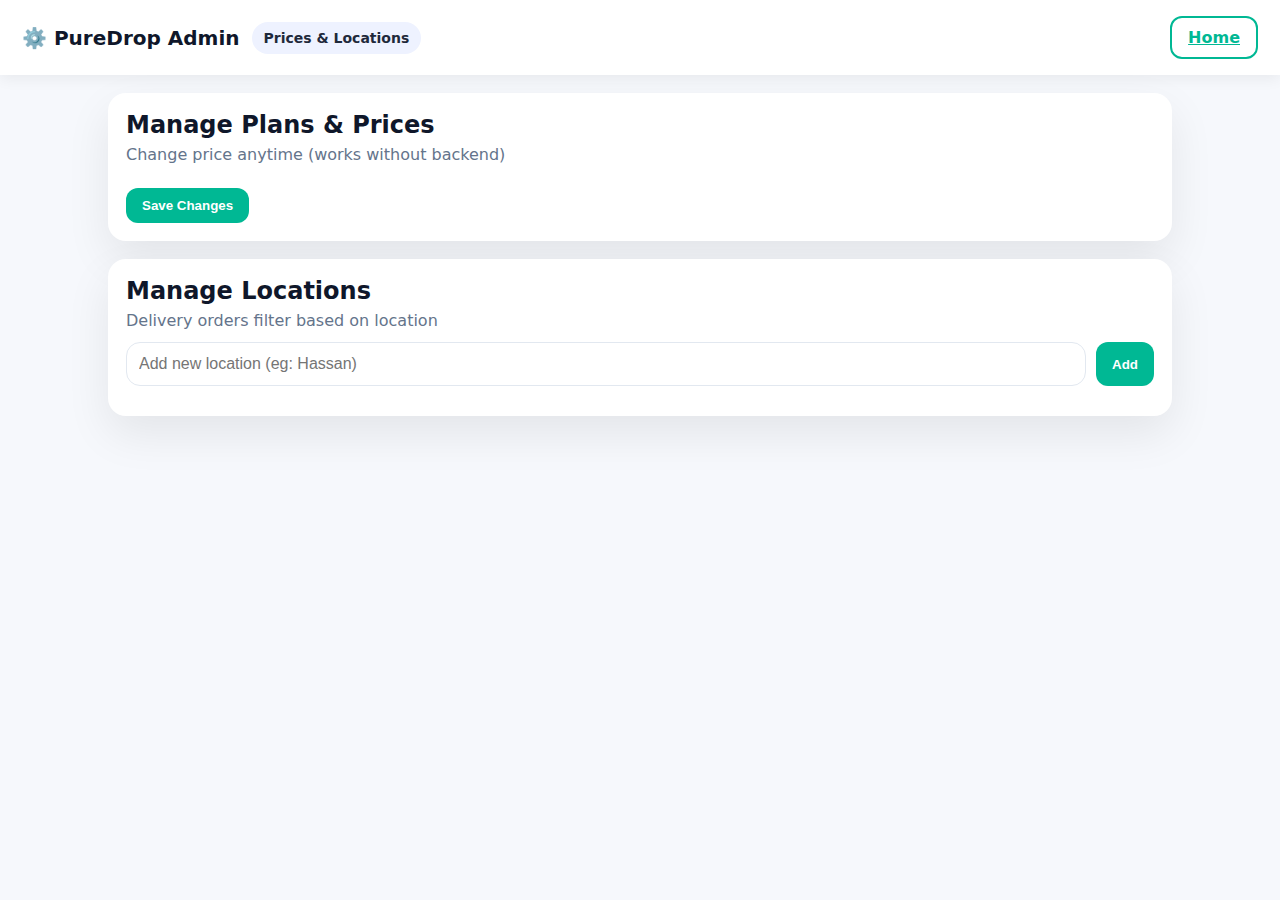
<file: admin.html>
<!DOCTYPE html>
<html lang="en">
<head>
  <meta charset="UTF-8"/>
  <meta name="viewport" content="width=device-width, initial-scale=1.0"/>
  <title>Admin - PureDrop</title>
  <link rel="stylesheet" href="style.css"/>
</head>
<body>

<header class="dash-topbar">
  <div class="dash-left">
    <div class="logo">⚙️ PureDrop Admin</div>
    <div class="pill">Prices & Locations</div>
  </div>
  <div class="dash-right">
    <a href="index.html" class="btn-outline">Home</a>
  </div>
</header>

<div class="container">

  <div class="card">
    <h2>Manage Plans & Prices</h2>
    <p class="muted">Change price anytime (works without backend)</p>
    <div id="plansAdmin"></div>
    <button class="btn mt" onclick="savePlanChanges()">Save Changes</button>
  </div>

  <div class="card mt">
    <h2>Manage Locations</h2>
    <p class="muted">Delivery orders filter based on location</p>

    <div class="row">
      <input id="newLoc" placeholder="Add new location (eg: Hassan)">
      <button class="btn" onclick="addLocation()">Add</button>
    </div>

    <div id="locList" class="order-list"></div>
  </div>

</div>

<script src="db.js"></script>
<script src="admin.js"></script>
</body>
</html>
</file>
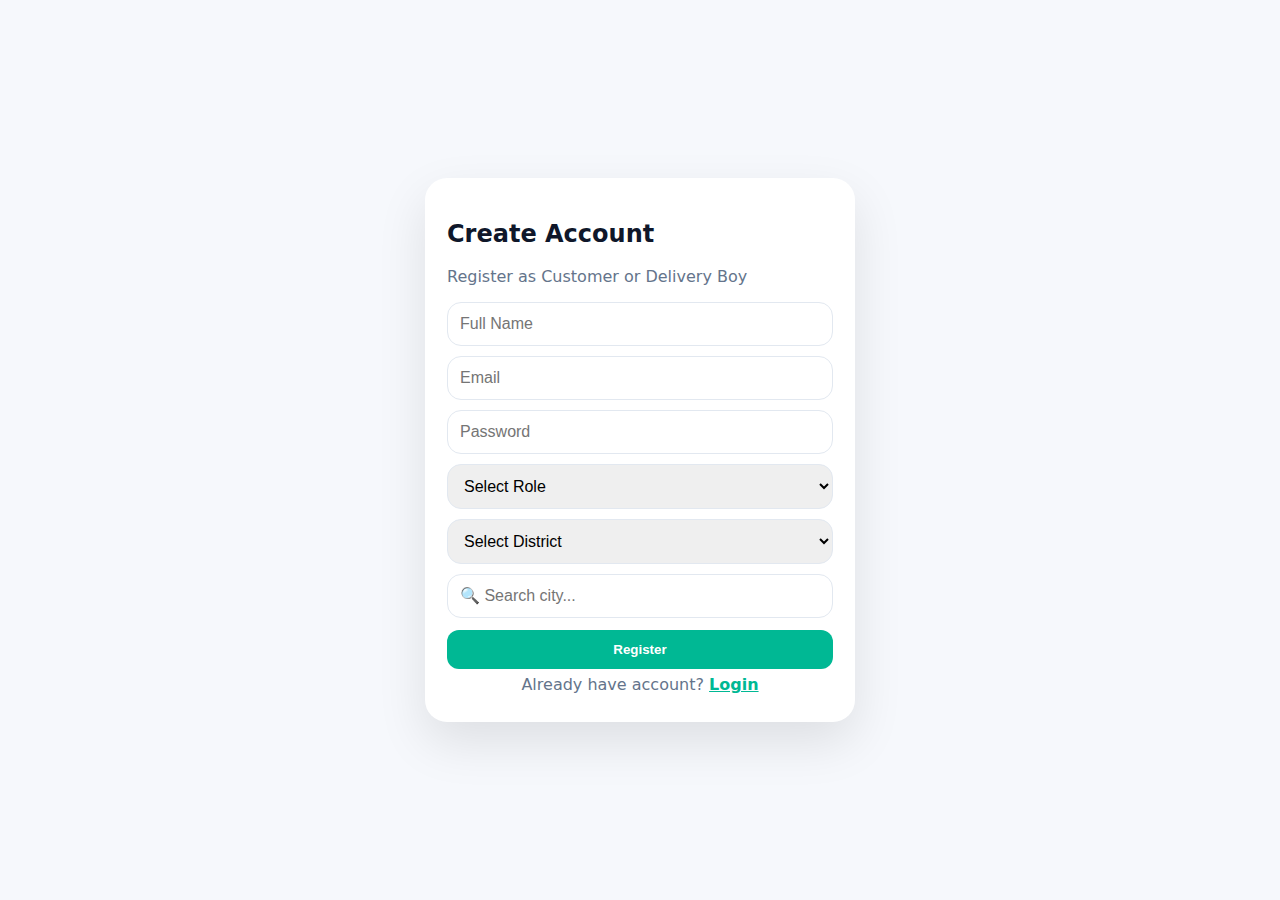
<file: register.html>
<!DOCTYPE html>
<html lang="en">
<head>
  <meta charset="UTF-8" />
  <meta name="viewport" content="width=device-width, initial-scale=1.0"/>
  <title>Register - PureDrop</title>
  <link rel="stylesheet" href="style.css">
</head>
<body class="auth-body">

<div class="auth-card">
  <h2>Create Account</h2>
  <p class="muted">Register as Customer or Delivery Boy</p>

  <form id="registerForm">
    <input type="text" id="name" placeholder="Full Name" required />
    <input type="email" id="email" placeholder="Email" required />
    <input type="password" id="password" placeholder="Password" required />

    <select id="role" required>
      <option value="">Select Role</option>
      <option value="customer">Customer</option>
      <option value="delivery">Delivery Boy</option>
    </select>

    <!-- District select -->
<select id="district" required>
  <option value="">Select District</option>
</select>

<!-- City Search Picker -->
<div class="loc-picker">
  <input type="text" id="locSearch" placeholder="🔍 Search city..." autocomplete="off" required />
  <div id="locDropdown" class="loc-dropdown"></div>
  <!-- Customer Address (only for customer) -->
<div id="addressBox" style="display:none;">
  <input type="text" id="house" placeholder="House No / Building Name" />
  <input type="text" id="street" placeholder="Street / Area" />
  <input type="text" id="landmark" placeholder="Landmark (optional)" />
  <input type="text" id="pincode" placeholder="Pincode" />
</div>


  <!-- stored location -->
  <input type="hidden" id="location" />
</div>


    <button class="btn full">Register</button>
  </form>

  <p class="muted center">Already have account? <a href="login.html">Login</a></p>
</div>

<script src="db.js"></script>
<script src="app.js"></script>
<script src="karnatakaDistrictCities.js"></script>
<script src="locationPickerV2.js"></script>
<script>
  setupDistrictCityPicker();
</script>
<script>
  const roleSelect = document.getElementById("role");
  const addressBox = document.getElementById("addressBox");

  roleSelect.addEventListener("change", () => {
    if (roleSelect.value === "customer") {
      addressBox.style.display = "block";
    } else {
      addressBox.style.display = "none";

      // clear fields when not customer
      document.getElementById("house").value = "";
      document.getElementById("street").value = "";
      document.getElementById("landmark").value = "";
      document.getElementById("pincode").value = "";
    }
  });
</script>

</body>
</html>
</file>
<file: style.css>
:root{
  --primary:#00b894;
  --primary2:#3b82f6;
  --dark:#0f172a;
  --muted:#64748b;
  --bg:#f6f8fc;
  --card:#ffffff;
  --shadow:0 18px 45px rgba(0,0,0,.08);
}

*{box-sizing:border-box;}
body{
  margin:0;
  font-family:system-ui,-apple-system,Segoe UI,Roboto,Arial;
  background:var(--bg);
  color:var(--dark);
}

a{color:var(--primary); font-weight:700;}

/* TOPBARS */
.topbar, .dash-topbar{
  display:flex;
  justify-content:space-between;
  align-items:center;
  padding:16px 22px;
  background:white;
  box-shadow:0 4px 14px rgba(0,0,0,.06);
  position:sticky; top:0; z-index:10;
}
.logo{font-weight:900;font-size:20px;}
.topbar nav a{margin-left:10px;text-decoration:none;}

.dash-left{display:flex; gap:12px; align-items:center;}
.dash-right{display:flex; gap:10px; align-items:center;}

/* HERO */
.hero{
  max-width:1100px; margin:auto; padding:50px 22px;
  display:grid; grid-template-columns:1.2fr .8fr; gap:25px;
}
.hero-text h1{font-size:42px;margin:0 0 10px;}
.hero-text p{font-size:18px;color:var(--muted);}
.hero-actions{margin-top:20px;display:flex;gap:12px;flex-wrap:wrap;}
.hero-card{
  background:var(--card);
  padding:18px;
  border-radius:18px;
  box-shadow:var(--shadow);
}
.badge{
  margin-top:10px;padding:12px;background:#eafff9;
  border-radius:12px;font-weight:700;
}

/* PLANS */
.plans{max-width:1100px;margin:auto;padding:10px 22px 50px;}
.plan-grid{display:grid;grid-template-columns:repeat(auto-fit,minmax(220px,1fr));gap:18px;}
.plan-card{
  background:white;padding:18px;border-radius:18px;
  box-shadow:0 10px 30px rgba(0,0,0,.06);transition:.2s;
}
.plan-card:hover{transform:translateY(-4px);}
.price{font-weight:900;font-size:20px;color:var(--primary);}

/* DASHBOARD */
.container{max-width:1100px;margin:auto;padding:18px;}
.grid2{display:grid;grid-template-columns:1fr 1fr; gap:18px;}
@media(max-width:900px){.grid2{grid-template-columns:1fr;}}

.card{
  background:white;
  padding:18px;
  border-radius:18px;
  box-shadow:var(--shadow);
}
.mt{margin-top:18px;}
.card h2{margin:0 0 6px;}
.card-head{display:flex;justify-content:space-between;align-items:center;gap:12px;}

.pill{
  background:#eef2ff;
  padding:8px 12px;
  border-radius:999px;
  font-weight:800;
  color:#1e293b;
  font-size:14px;
}

.gradient{
  background:linear-gradient(135deg,#00b894,#0ea5e9);
  color:white;
}
.gradient .muted{color:#e6f6ff;}
.gradient2{
  background:linear-gradient(135deg,#3b82f6,#8b5cf6);
  color:white;
}
.gradient2 .muted{color:#efeaff;}

.summary-grid{
  margin-top:14px;
  display:grid;
  grid-template-columns:repeat(3,1fr);
  gap:12px;
}
.summary-box{
  background:rgba(255,255,255,.18);
  border:1px solid rgba(255,255,255,.25);
  border-radius:16px;
  padding:12px;
}
.summary-num{
  font-size:30px;
  font-weight:900;
  margin-top:2px;
}

.note{
  margin-top:12px;
  padding:12px;
  border-radius:14px;
  background:#f1fff9;
  font-weight:700;
  color:#065f46;
}

/* ORDER */
.order-list{
  display:grid;
  grid-template-columns:repeat(auto-fit,minmax(260px,1fr));
  gap:14px;
  margin-top:12px;
}
.order-card{
  border:1px solid #e5e7eb;
  border-radius:16px;
  padding:14px;
  background:white;
  box-shadow:0 10px 25px rgba(0,0,0,.04);
}
.order-card b{font-size:16px;}
.status{
  margin-top:10px;
  display:inline-block;
  font-weight:900;
  padding:6px 10px;
  border-radius:999px;
  font-size:13px;
}
.pending{background:#fff7ed; color:#9a3412;}
.accepted{background:#eff6ff; color:#1d4ed8;}
.delivered{background:#ecfdf5; color:#047857;}
.rejected{background:#fef2f2; color:#b91c1c;}

.row{
  display:flex;
  gap:10px;
  margin-top:12px;
}
.row input{
  flex:1;
  padding:12px;
  border-radius:14px;
  border:1px solid #e2e8f0;
  font-size:16px;
}

/* BUTTONS */
.btn{
  background:var(--primary);
  color:white;
  padding:10px 16px;
  font-weight:900;
  border-radius:12px;
  display:inline-block;
  cursor:pointer;
  border:none;
}
.btn:hover{opacity:.92;}
.btn-outline{
  border:2px solid var(--primary);
  color:var(--primary);
  padding:10px 16px;
  font-weight:900;
  border-radius:12px;
  background:transparent;
  cursor:pointer;
}
.full{width:100%; margin-top:12px; padding:12px;}
.small{padding:8px 10px;font-size:14px;margin-top:10px;}

/* AUTH */
.auth-body{
  height:100vh;
  display:flex;
  justify-content:center;
  align-items:center;
  padding:22px;
}
.auth-card{
  width:min(430px, 100%);
  background:white;
  padding:22px;
  border-radius:22px;
  box-shadow:0 20px 50px rgba(0,0,0,.10);
}
.auth-card input, .auth-card select{
  width:100%;
  margin-top:10px;
  padding:12px;
  border:1px solid #e2e8f0;
  border-radius:14px;
  font-size:16px;
}
.center{text-align:center;}
.muted{color:var(--muted); margin:6px 0;}
.footer{
  background:white;
  color:var(--muted);
  padding:16px;
  text-align:center;
  margin-top:40px;
}
</file>
